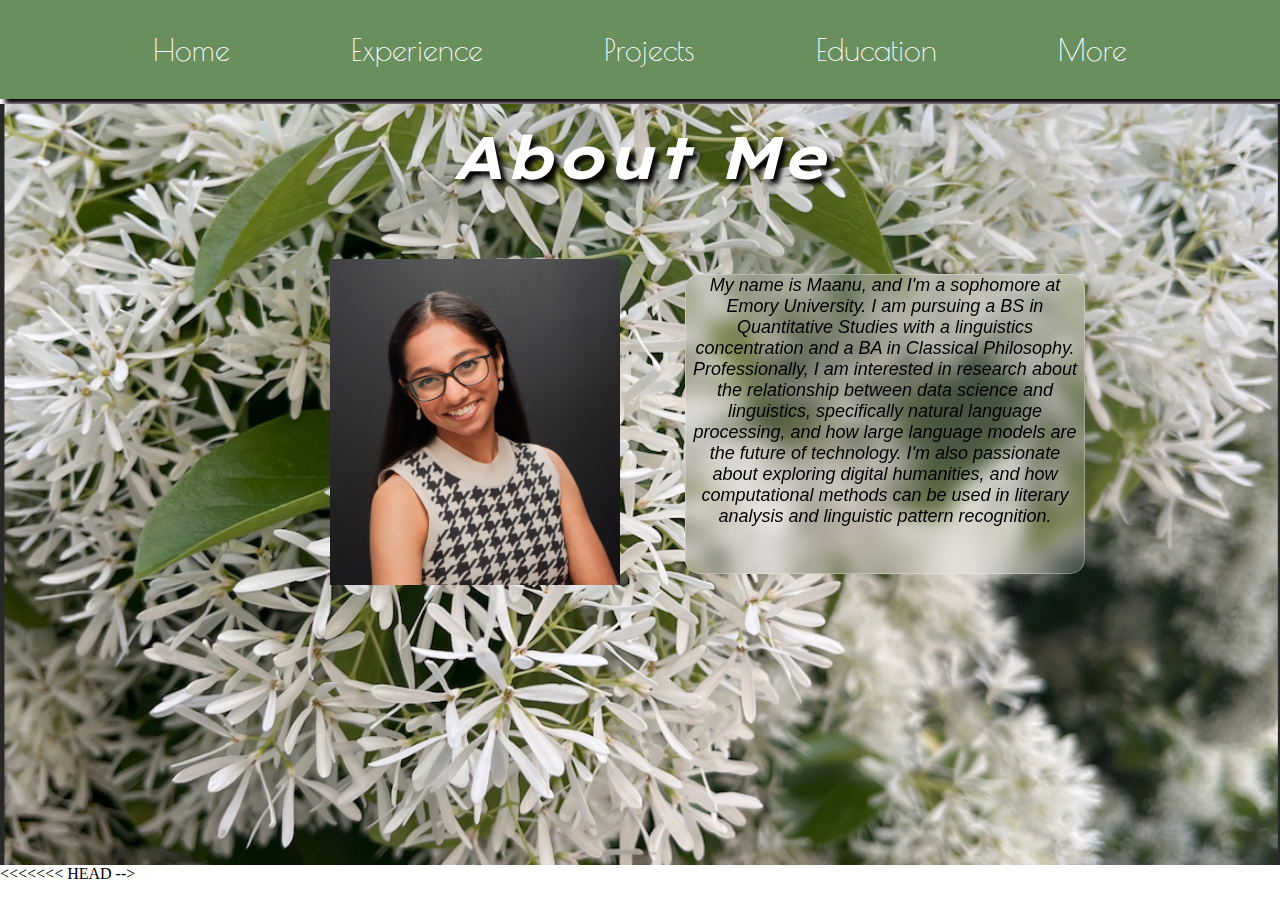
<file: docs/index.html>
<!DOCTYPE html>
<html lang="en">
<head>
  <meta charset="UTF-8">
  <meta name="viewport" content="width=, initial-scale=1.0">
  <title>Maanu Obalapuram</title>
  <link rel="stylesheet" href="portfolio.css">
  <link href="https://googlefonts.github.io/ebgaramond-specimen"/>
  <link rel="preconnect" href="https://fonts.googleapis.com">
  <link rel="preconnect" href="https://fonts.gstatic.com" crossorigin>
  <link href="https://fonts.googleapis.com/css2?family=Lexend+Giga:wght@100..900&family=Poiret+One&display=swap" rel="stylesheet">
  <link rel="preconnect" href="https://fonts.googleapis.com">
  <link href="https://fonts.googleapis.com/css2?family=Kavivanar&family=Lexend+Giga:wght@100..900&family=Poiret+One&display=swap" rel="stylesheet">
</head>
  <header class="header">
    <nav class="navbar">
      <a id="navbar" class="home" href="index.html">Home</a>
      <a id="navbar" class="exp" href="experience.html">Experience</a>
      <a id="navbar" class="projects" href="projects.html">Projects</a>
      <a id="navbar" class="edu" href="edu.html">Education</a>
      <a id="navbar" class="contactme" href="linkedin.html">More</a>
    </nav>
  </header>

<body>
  <div id="div" class="bodyodd" class="aboutmediv">
    <h2 class="title">About Me</h2>
    <p class="aboutme">My name is Maanu, and I'm a sophomore at Emory University. I am pursuing a BS in Quantitative Studies with a linguistics concentration and a BA in Classical Philosophy. Professionally, I am interested in research about the relationship between data science and linguistics, specifically natural language processing, and how large language models are the future of technology. I'm also passionate about exploring digital humanities, and how computational methods can be used in literary analysis and linguistic pattern recognition.</p>
    <img src="me.jpg" id="mypic" width="300" height="300">
  </div> 

<<<<<<< HEAD
  <!-- <div id="div" class="bodyeven">
=======
<!--   <div id="div" class="bodyeven">
>>>>>>> 7d9ea6ba5712e9a52cbf3e24d628acf9227adb49
    <h2 class="title">My Interests</h2>
    <div class="dropdown">
      <h3 class="interestname">Linguistics</h3>
      <p class="interestbio">
        I began studying linguistics when I was fifteen years old, having many modern and ancient languages under my belt. Throughout my time studying the science behind language, I gravitated toward ancient languages and what comparisons between them may signify. However, over the course of my journey, I have studied over ten languages across multiple language families and time periods, from modern Chilean Spanish to archaic Latin slang. I have published a book on the best methods for learning language, and given many talks surrounding a general theme about the importance of linguistics in academic environments. Currently, I am a classically trained linguist in Sanskrit, Latin, Greek, and Classical Telugu, and I’m interested in their similarities and differences with both each other and also their modern counterparts. 
      </p>
    </div>

    <div class="dropdown">
      <h3 class="interestname">Classics</h3>
      <p class="interestbio">
        At the age of ten, through my community, I began studying the ancient Indian language Sanskrit, and five years later, I took my first class in Latin. My love of classics sprouted from my early introduction to the ancient world. I saw many similarities between the culture of the Romans and my ancestors—the ancient Indians. As I started reading Latin literature, I immersed in not only the beauty of the language, but also the whole picture of the people reflected In the writing. These were not just stories; they were the thoughts, ideas, innovations of a person who once existed. With this perspective, I observed my own cultural stories differently, and started translating Sanskrit literature. When I came to college, I utilized my current skills in modern Telugu and Sanskrit to translate Classical Telugu. In addition, I used my own translations of Ovid’s Metamorphoses to create an original poetry collection about the mythological stories presented in the piece. Now, I am determined to add another notch to my belt as a classist: Ancient Greek. Within the classics, my passion lies in comparative literature; I’m interested in understanding the cultural differences reflected in the literature of these various societies.
      </p>
    </div>

    <div class="dropdown">
      <h3 class="interestname">AI and AI Law</h3>
      <p class="interestbio">
        With my extensive study of linguistics and the introduction of ChatGPT, I developed a curiosity to understand the inner workings of natural language processing. Having studied computational linguistics through other research projects, I had a good handle on the subject, but the application of these very conceptual ideas into something as concrete as a large language model (LLM) opened my eyes to the vast field of AI. As I studied the various deeper elements of what constituted an LLM, I found interest in the legal side of these matters, and how this was a very innovative and adaptive niche in law. From AI-generated art to training data, there are many unanswered questions about these new innovations—and I hope to be involved in finding the answers, both on the legal and technical sides.
      </p>
    </div> -->

    <script>
      document.querySelectorAll('.interestname').forEach(title => {
        title.addEventListener('click', () => {
          const dropdown = title.parentElement;
          dropdown.classList.toggle('open');
        });
      });
    </script>
  </div>  -->
</body>
</html>
</file>
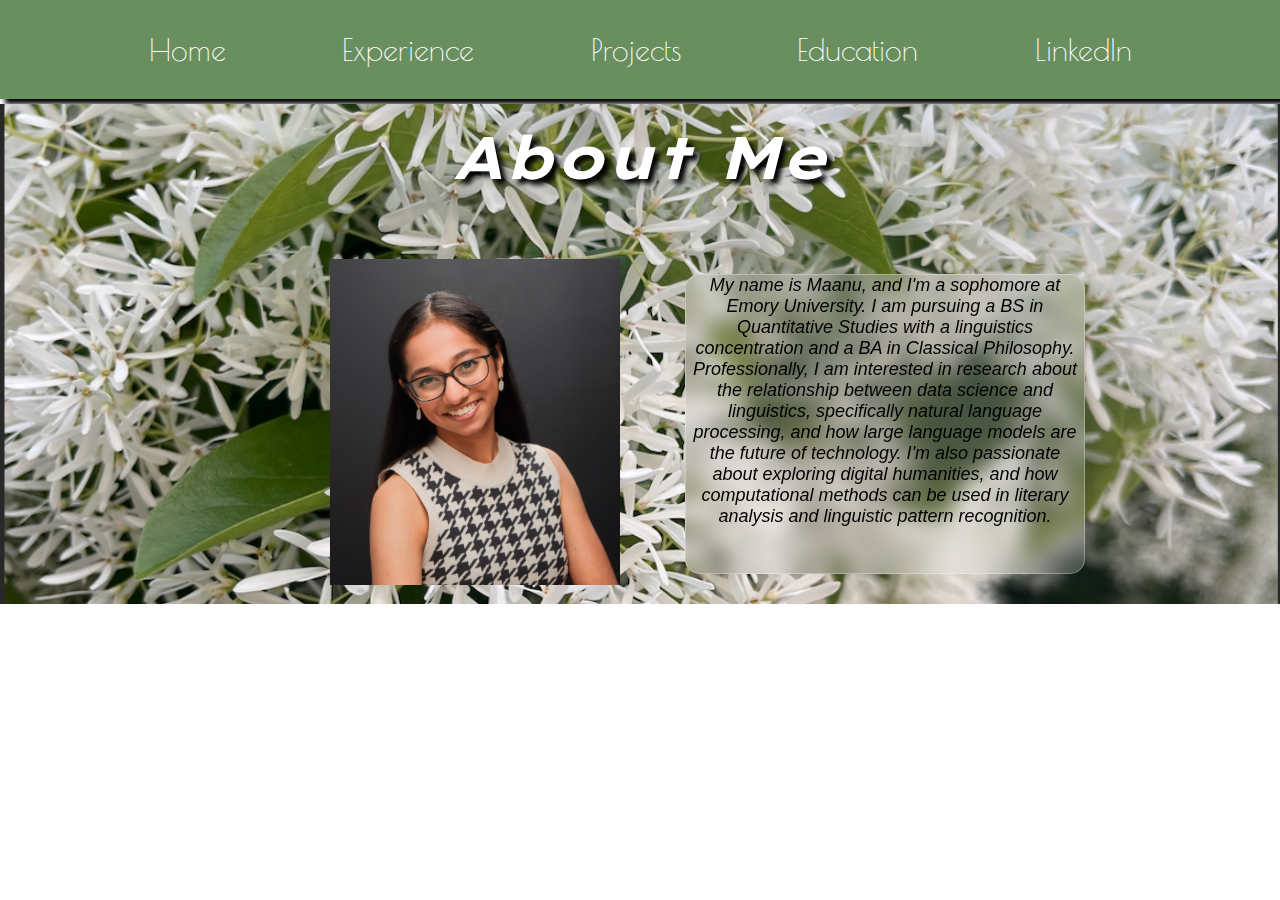
<file: portfolio/index.html>
<!DOCTYPE html>
<html lang="en">
<head>
  <meta charset="UTF-8">
  <meta name="viewport" content="width=, initial-scale=1.0">
  <title>Maanu Obalapuram</title>
  <link rel="stylesheet" href="portfolio.css">
  <link href="https://googlefonts.github.io/ebgaramond-specimen"/>
  <link rel="preconnect" href="https://fonts.googleapis.com">
  <link rel="preconnect" href="https://fonts.gstatic.com" crossorigin>
  <link href="https://fonts.googleapis.com/css2?family=Lexend+Giga:wght@100..900&family=Poiret+One&display=swap" rel="stylesheet">
  <link rel="preconnect" href="https://fonts.googleapis.com">
  <link href="https://fonts.googleapis.com/css2?family=Kavivanar&family=Lexend+Giga:wght@100..900&family=Poiret+One&display=swap" rel="stylesheet">
</head>
  <header class="header">
    <nav class="navbar">
      <a id="navbar" class="home" href="home.html">Home</a>
      <a id="navbar" class="exp" href="experience.html">Experience</a>
      <a id="navbar" class="projects" href="projects.html">Projects</a>
      <a id="navbar" class="edu" href="edu.html">Education</a>
      <a id="navbar" class="contactme" href="linkedin.html">LinkedIn</a>
    </nav>
  </header>

<body>
  <div id="div" class="bodyodd" class="aboutmediv">
    <h2 class="title">About Me</h2>
    <p class="aboutme">My name is Maanu, and I'm a sophomore at Emory University. I am pursuing a BS in Quantitative Studies with a linguistics concentration and a BA in Classical Philosophy. Professionally, I am interested in research about the relationship between data science and linguistics, specifically natural language processing, and how large language models are the future of technology. I'm also passionate about exploring digital humanities, and how computational methods can be used in literary analysis and linguistic pattern recognition.</p>
    <img src="me.jpg" id="mypic" width="300" height="300">
  </div> 

  <!-- <div id="div" class="bodyeven">
    <h2 class="title">My Interests</h2>
    <div class="dropdown">
      <h3 class="interestname">Linguistics</h3>
      <p class="interestbio">
        I began studying linguistics when I was fifteen years old, having many modern and ancient languages under my belt. Throughout my time studying the science behind language, I gravitated toward ancient languages and what comparisons between them may signify. However, over the course of my journey, I have studied over ten languages across multiple language families and time periods, from modern Chilean Spanish to archaic Latin slang. I have published a book on the best methods for learning language, and given many talks surrounding a general theme about the importance of linguistics in academic environments. Currently, I am a classically trained linguist in Sanskrit, Latin, Greek, and Classical Telugu, and I’m interested in their similarities and differences with both each other and also their modern counterparts. 
      </p>
    </div>

    <div class="dropdown">
      <h3 class="interestname">Classics</h3>
      <p class="interestbio">
        At the age of ten, through my community, I began studying the ancient Indian language Sanskrit, and five years later, I took my first class in Latin. My love of classics sprouted from my early introduction to the ancient world. I saw many similarities between the culture of the Romans and my ancestors—the ancient Indians. As I started reading Latin literature, I immersed in not only the beauty of the language, but also the whole picture of the people reflected In the writing. These were not just stories; they were the thoughts, ideas, innovations of a person who once existed. With this perspective, I observed my own cultural stories differently, and started translating Sanskrit literature. When I came to college, I utilized my current skills in modern Telugu and Sanskrit to translate Classical Telugu. In addition, I used my own translations of Ovid’s Metamorphoses to create an original poetry collection about the mythological stories presented in the piece. Now, I am determined to add another notch to my belt as a classist: Ancient Greek. Within the classics, my passion lies in comparative literature; I’m interested in understanding the cultural differences reflected in the literature of these various societies.
      </p>
    </div>

    <div class="dropdown">
      <h3 class="interestname">AI and AI Law</h3>
      <p class="interestbio">
        With my extensive study of linguistics and the introduction of ChatGPT, I developed a curiosity to understand the inner workings of natural language processing. Having studied computational linguistics through other research projects, I had a good handle on the subject, but the application of these very conceptual ideas into something as concrete as a large language model (LLM) opened my eyes to the vast field of AI. As I studied the various deeper elements of what constituted an LLM, I found interest in the legal side of these matters, and how this was a very innovative and adaptive niche in law. From AI-generated art to training data, there are many unanswered questions about these new innovations—and I hope to be involved in finding the answers, both on the legal and technical sides.
      </p>
    </div>

    <script>
      document.querySelectorAll('.interestname').forEach(title => {
        title.addEventListener('click', () => {
          const dropdown = title.parentElement;
          dropdown.classList.toggle('open');
        });
      });
    </script>
  </div>  -->
</body>
</html>
</file>
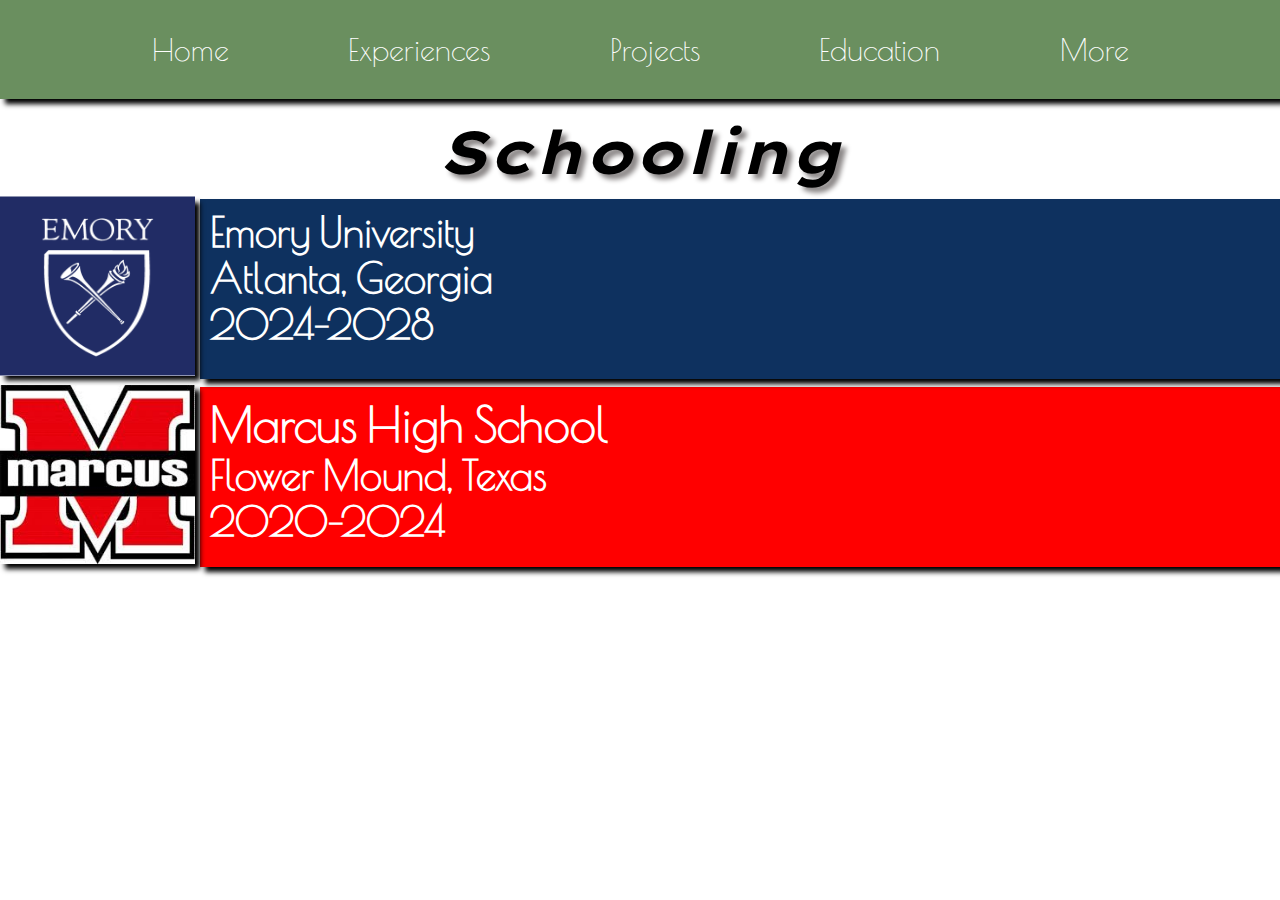
<file: docs/edu.html>
<!DOCTYPE html>
<html lang="en">
<head>
    <meta charset="UTF-8">
    <meta name="viewport" content="width=device-width, initial-scale=1.0">
    <link rel="stylesheet" href="portfolio.css">
    <link rel="stylesheet" href="edu.css">
    <link href="https://googlefonts.github.io/ebgaramond-specimen"/>
    <link rel="preconnect" href="https://fonts.googleapis.com">
    <link rel="preconnect" href="https://fonts.gstatic.com" crossorigin>
    <link href="https://fonts.googleapis.com/css2?family=Lexend+Giga:wght@100..900&family=Poiret+One&display=swap" rel="stylesheet">
    <title>Education</title>
</head>
<body>
    <header class="header">
        <nav class="navbar">
          <a class="home" href="index.html">Home</a>
          <a class="exp" href="experience.html">Experiences</a>
          <a class="projects" href="projects.html">Projects</a>
          <a class="edu" href="edu.html">Education</a>
          <a class="contactme" href="linkedin.html">More</a>
        </nav>
    </header>
    
    <h2 class="schooling">Schooling</h2>
    <div class="emorybg">
        <h3 class="emorytext">Emory University</h3>
        <h4 class="emorytext">Atlanta, Georgia</h4>
        <h4 class="emorytext">2024-2028</h4>
        <img src="emorylogo.jpg" class="emorylogo">
    </div>

    <div class="marcus">
       <h3>Marcus High School</h3>
       <h4>Flower Mound, Texas</h4>
       <h4>2020-2024</h4>
       <img src="marcuslogo.jpg" class="marcuslogo">
    </div>
</body>
</file>
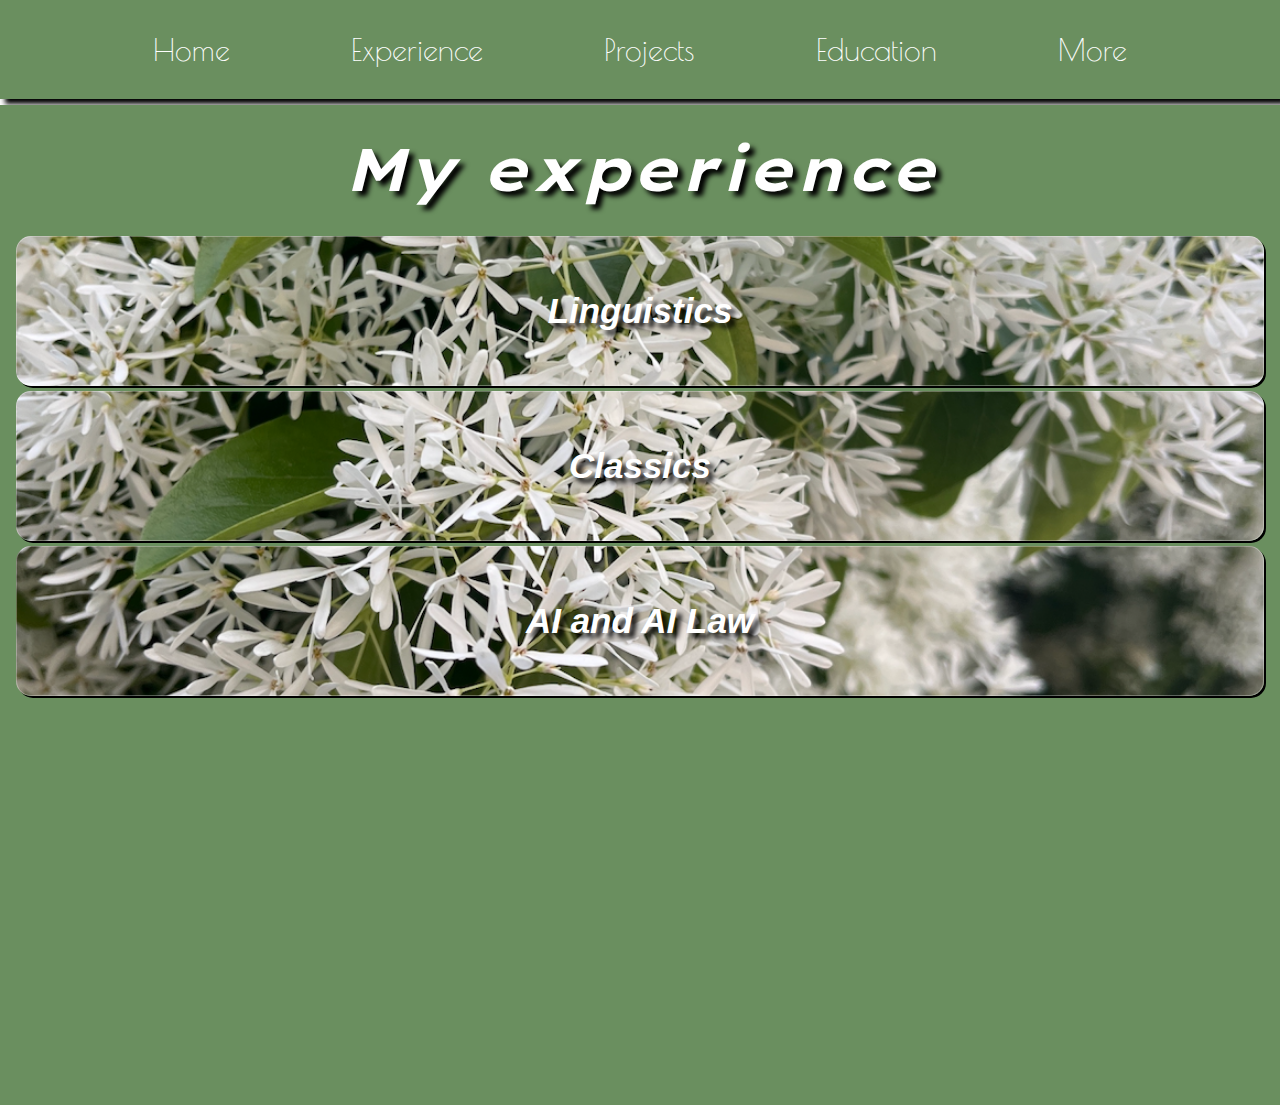
<file: docs/experience.html>
<!DOCTYPE html>
<html lang="en">
<head>
    <meta charset="UTF-8">
    <meta name="viewport" content="width=device-width, initial-scale=1.0">
    <link rel="stylesheet" href="portfolio.css">
    <link rel="stylesheet" href="exp.css">
    <link href="https://googlefonts.github.io/ebgaramond-specimen"/>
    <link rel="preconnect" href="https://fonts.googleapis.com">
    <link rel="preconnect" href="https://fonts.gstatic.com" crossorigin>
    <link href="https://fonts.googleapis.com/css2?family=Lexend+Giga:wght@100..900&family=Poiret+One&display=swap" rel="stylesheet">
    <title>Experience</title>
</head>
<body>
    <header class="header">
        <nav class="navbar">
          <a class="home" href="index.html">Home</a>
          <a class="exp" href="experience.html">Experience</a>
          <a class="projects" href="projects.html">Projects</a>
          <a class="edu" href="edu.html">Education</a>
          <a class="contactme" href="linkedin.html">More</a>
        </nav>
      </header>
    <div class="bodyeven">
        <h2 class="title">My experience</h2>

      <div class="dropdown">
        <h3 class="interestname">Linguistics</h3>
        <p class="interestbio">
          I began studying linguistics when I was fifteen years old, having many modern and ancient languages under my belt. Throughout my time studying the science behind language, I gravitated toward ancient languages and what comparisons between them may signify. However, over the course of my journey, I have studied over ten languages across multiple language families and time periods, from modern Chilean Spanish to archaic Latin slang. I have published a book on the best methods for learning language, and given many talks surrounding a general theme about the importance of linguistics in academic environments. Currently, I am a classically trained linguist in Sanskrit, Latin, Greek, and Classical Telugu, and I’m interested in their similarities and differences with both each other and also their modern counterparts. 
        </p>
      </div>
  
      <div class="dropdown">
        <h3 class="interestname">Classics</h3>
        <p class="interestbio">
          At the age of ten, through my community, I began studying the ancient Indian language Sanskrit, and five years later, I took my first class in Latin. My love of classics sprouted from my early introduction to the ancient world. I saw many similarities between the culture of the Romans and my ancestors—the ancient Indians. As I started reading Latin literature, I immersed in not only the beauty of the language, but also the whole picture of the people reflected In the writing. These were not just stories; they were the thoughts, ideas, innovations of a person who once existed. With this perspective, I observed my own cultural stories differently, and started translating Sanskrit literature. When I came to college, I utilized my current skills in modern Telugu and Sanskrit to translate Classical Telugu. In addition, I used my own translations of Ovid’s Metamorphoses to create an original poetry collection about the mythological stories presented in the piece. Now, I am determined to add another notch to my belt as a classist: Ancient Greek. Within the classics, my passion lies in comparative literature; I’m interested in understanding the cultural differences reflected in the literature of these various societies.
        </p>
      </div>
  
      <div class="dropdown">
        <h3 class="interestname">AI and AI Law</h3>
        <p class="interestbio">
          With my extensive study of linguistics and the introduction of ChatGPT, I developed a curiosity to understand the inner workings of natural language processing. Having studied computational linguistics through other research projects, I had a good handle on the subject, but the application of these very conceptual ideas into something as concrete as a large language model (LLM) opened my eyes to the vast field of AI. As I studied the various deeper elements of what constituted an LLM, I found interest in the legal side of these matters, and how this was a very innovative and adaptive niche in law. From AI-generated art to training data, there are many unanswered questions about these new innovations—and I hope to be involved in finding the answers, both on the legal and technical sides.
        </p>
      </div>
      
      <script>
        document.querySelectorAll('.interestname').forEach(title => {
          title.addEventListener('click', () => {
            const dropdown = title.parentElement;
            dropdown.classList.toggle('open');
          });
        });
      </script>
    </div>
</body>
</file>
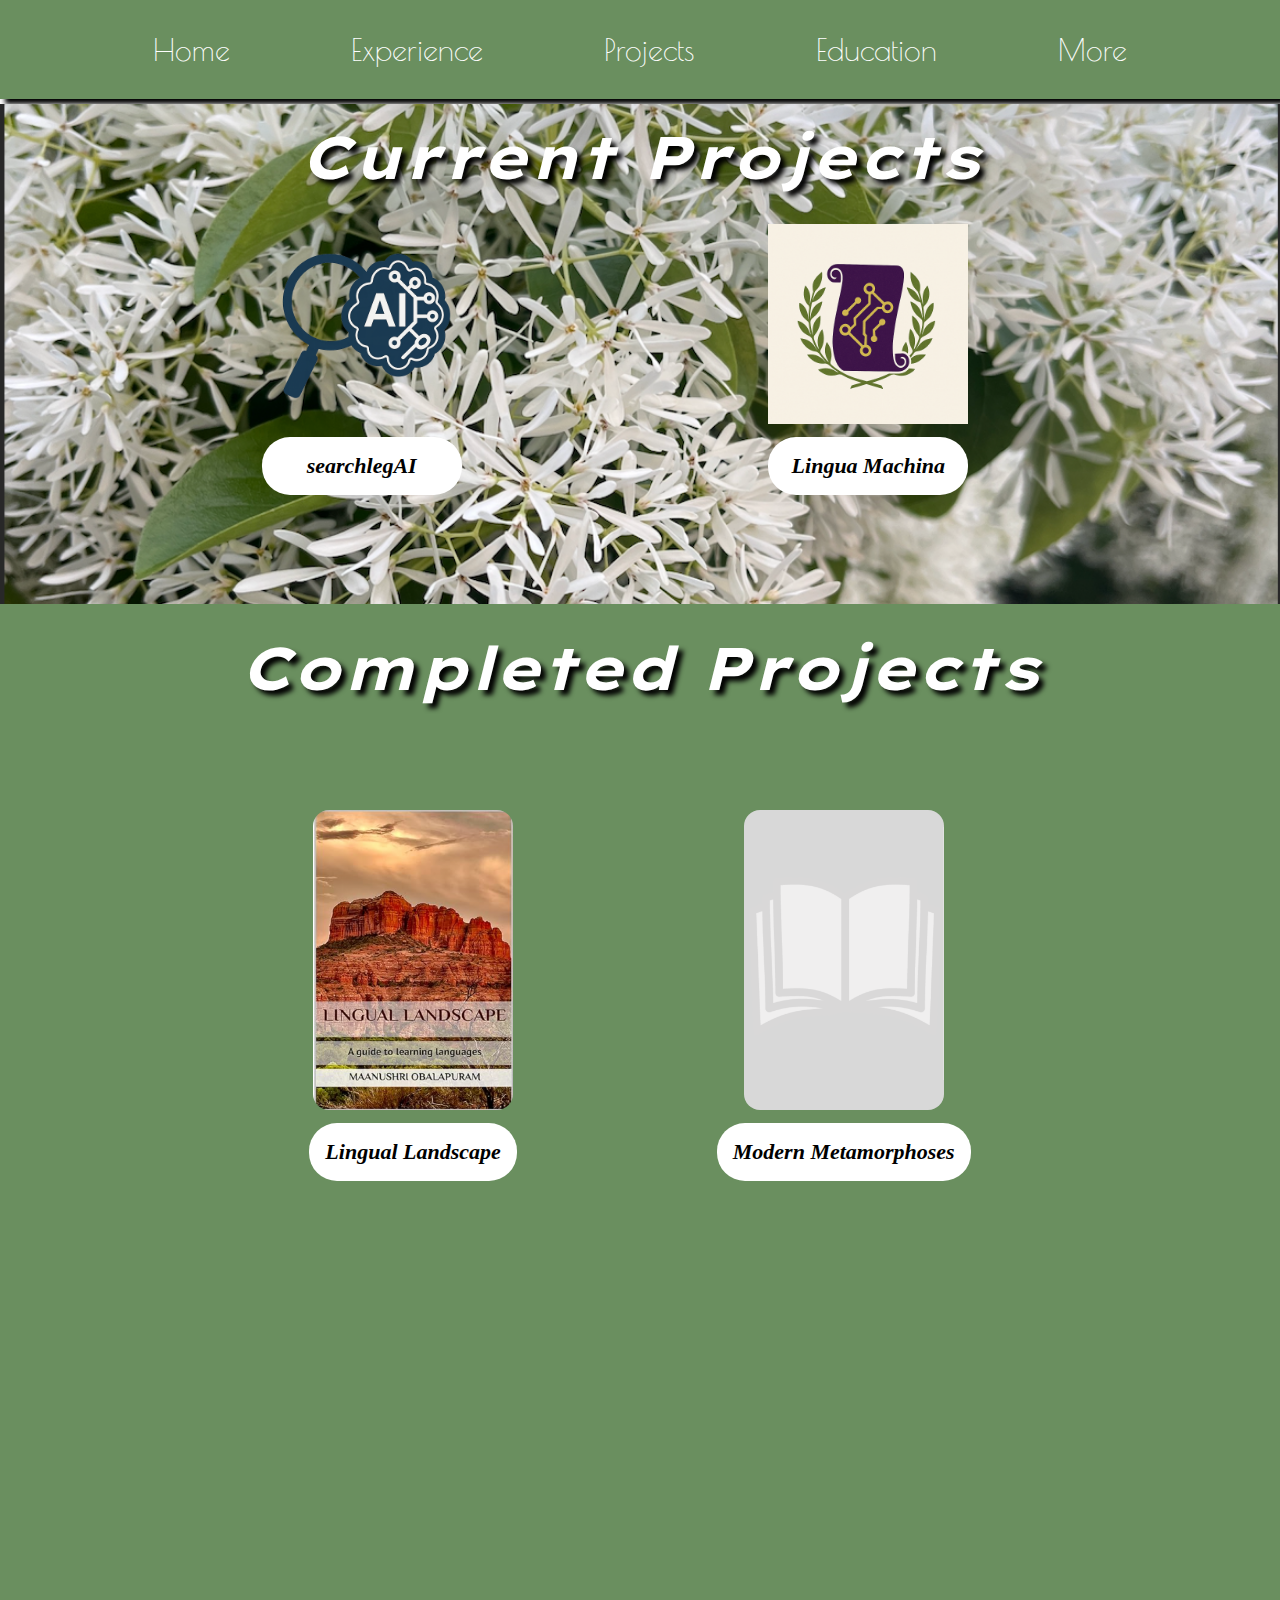
<file: docs/projects.html>
<!DOCTYPE html>
<html lang="en">
<head>
    <meta charset="UTF-8">
    <meta name="viewport" content="width=device-width, initial-scale=1.0">
    <link rel="stylesheet" href="projects.css">
    <link rel="stylesheet" href="portfolio.css">
    <link href="https://googlefonts.github.io/ebgaramond-specimen"/>
    <link rel="preconnect" href="https://fonts.googleapis.com">
    <link rel="preconnect" href="https://fonts.gstatic.com" crossorigin>
    <link href="https://fonts.googleapis.com/css2?family=Lexend+Giga:wght@100..900&family=Poiret+One&display=swap" rel="stylesheet">
    <title>Projects</title>
</head>
<body>
    <header class="header">
        <nav class="navbar">
          <a class="home" href="index.html">Home</a>
          <a class="exp" href="experience.html">Experience</a>
          <a class="projects" href="projects.html">Projects</a>
          <a class="edu" href="edu.html">Education</a>
          <a class="contactme" href="linkedin.html">More</a>
        </nav>
    </header>
    <div class="bodyodd">
        <h1 class="title">Current Projects</h1>
        <div class="currentproj">
            <div class="searchlegAI">
                <button class="icon-button" onclick="toggleDropdown('desc3')">
                    <img class="legAIlogo" src="searchlegAIblue.png" width="400" height="200">
                    <h2 class="projtitle">searchlegAI</h2>
                </button>
                <div id="desc3" class="dropdown">
                    <p class="descrip">searchlegAI is a search engine which provides basic information about modern AI legal issues. The target audience for this site is all; while beginners can learn about interesting cases and their precedents, experts can brush up or get a quick summary about relevant cases. Taking inspiration from Wiktionary and popular search engines such as Google, the user interface is intended to be accessible to all, hoping to spread awareness about and encourage interest in the legal side of technology. Click <a class="anchor" href="https://github.com/mobalapuram/searchlegAI">here</a> to explore!</p>
                </div>
            </div>

            <div class="lingmach">
                <button class="icon-button" onclick="toggleDropdown('desc4')">
                    <img class="lingmachlogo" src="lingmachlogo.png" width="400" height="200">
                    <h2 class="projtitle">Lingua Machina</h2>
                </button>
                <div id="desc4" class="dropdown">
                    <p class="descrip">Lingua Machina is an interactive text viewer for classical literature. It includes interesting features such as literary analysis through technology and even a generator which provides text in the style of the classics. The purpose of the site is to encourage viewers to explore the classics and recognize this field's importance in modern times. Click <a class="anchor" href="//github.com/mobalapuram/Classics.learn">here</a> to learn more!</p>
                </div>
            </div>
        </div>
    </div>

    <div class="bodyeven">
        <h1 class="title">Completed Projects</h1>
        <div class="completedproj">
            <div class="iconlingland">
                <button class="icon-button" onclick="toggleDropdown('desc1')">
                    <img class="icon-buttonimg" src="lingland.jpg" id="coverpic" height="800" width="600">
                    <h2 class="projtitle">Lingual Landscape</h2>
                </button>
                <div id="desc1" class="dropdown">
                    <p class="descrip">The main objective of this book is to investigate patterns between language, culture and community. Here, I research how language is learned organically, locally within a home or a community from different experiences of local residents and how it differs from a structured method of learning language. Click <a class="anchor" href="https://www.amazon.com/Lingual-Landscape-guide-learning-languages-ebook/dp/B0CMWK1NJS/ref=sr_1_1?crid=3C28Q2JWM46PC&dib=eyJ2IjoiMSJ9.[base64].1D-t4PIgJ3WQYa_7szBqPlnddM_abcaE16AayRgqPhY&dib_tag=se&keywords=lingual+landscape&qid=1750451763&sprefix=lingual+landscape%2Caps%2C122&sr=8-1">here</a> to learn more!</p>
                </div>
            </div>

            <div class="modmet">
                <button class="icon-button" onclick="toggleDropdown('desc2')">
                    <img class="icon-buttonimg" src="modernmetcover.png" height="800" width="600">
                    <h2 class="projtitle">Modern Metamorphoses</h2>
                </button>
                <div id="desc2" class="dropdown">
                    <p class="descrip">Modern Metamorphoses is split into eight different sections. Each section provides an unadulterated view into the minds of our most cherished characters in famous Greek mythology. Based on the author’s original translations of Ovid’s Metamorphoses, Obalapuram takes you through different perspectives of well-known tales and allows you to imagine yourself not as the reader, but as another character. Modern Metamorphoses is a journey into the deepest, most personal versions of classic mythological figures--and a revival of the ancient stories that constitute the foundation of our literature today. ***Likely to be published in late summer of 2025.</p>
                </div>
            </div>
        </div>

            <script>
                function toggleDropdown(id) {
                    const dropdown = document.getElementById(id);
                    dropdown.classList.toggle('show');
                }
            </script>
    </div>
</file>
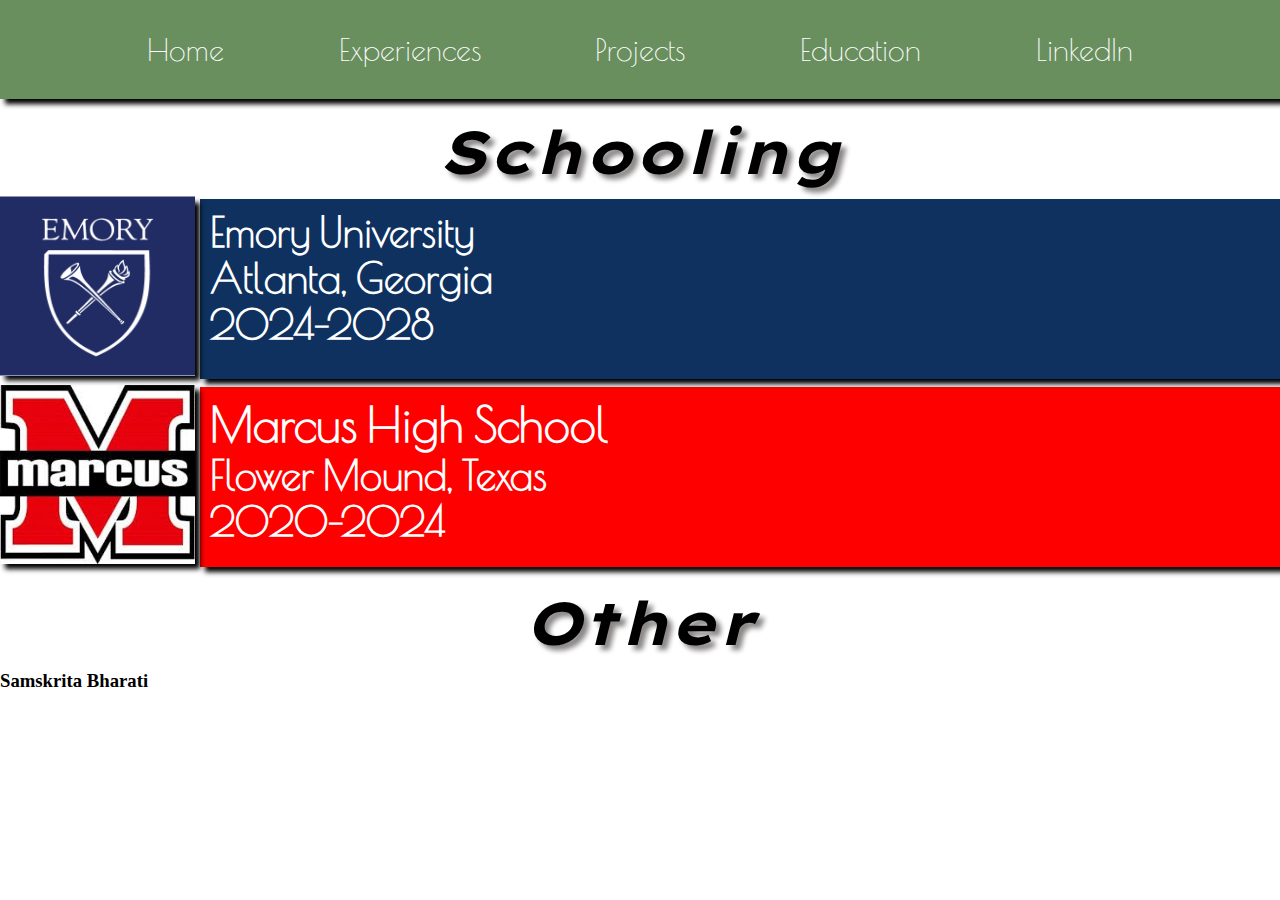
<file: portfolio/edu.html>
<!DOCTYPE html>
<html lang="en">
<head>
    <meta charset="UTF-8">
    <meta name="viewport" content="width=device-width, initial-scale=1.0">
    <link rel="stylesheet" href="portfolio.css">
    <link rel="stylesheet" href="edu.css">
    <link href="https://googlefonts.github.io/ebgaramond-specimen"/>
    <link rel="preconnect" href="https://fonts.googleapis.com">
    <link rel="preconnect" href="https://fonts.gstatic.com" crossorigin>
    <link href="https://fonts.googleapis.com/css2?family=Lexend+Giga:wght@100..900&family=Poiret+One&display=swap" rel="stylesheet">
    <title>Education</title>
</head>
<body>
    <header class="header">
        <nav class="navbar">
          <a class="home" href="index.html">Home</a>
          <a class="exp" href="experience.html">Experiences</a>
          <a class="projects" href="projects.html">Projects</a>
          <a class="edu" href="edu.html">Education</a>
          <a class="contactme" href="linkedin.html">LinkedIn</a>
        </nav>
    </header>
    
    <h2 class="schooling">Schooling</h2>
    <div class="emorybg">
        <h3 class="emorytext">Emory University</h3>
        <h4 class="emorytext">Atlanta, Georgia</h4>
        <h4 class="emorytext">2024-2028</h4>
        <img src="emorylogo.jpg" class="emorylogo">
    </div>

    <div class="marcus">
       <h3>Marcus High School</h3>
       <h4>Flower Mound, Texas</h4>
       <h4>2020-2024</h4>
       <img src="marcuslogo.jpg" class="marcuslogo">
    </div>

    <h2 class="schooling">Other</h2>
    <div>
        <h3>Samskrita Bharati</h3>
    </div>
</file>
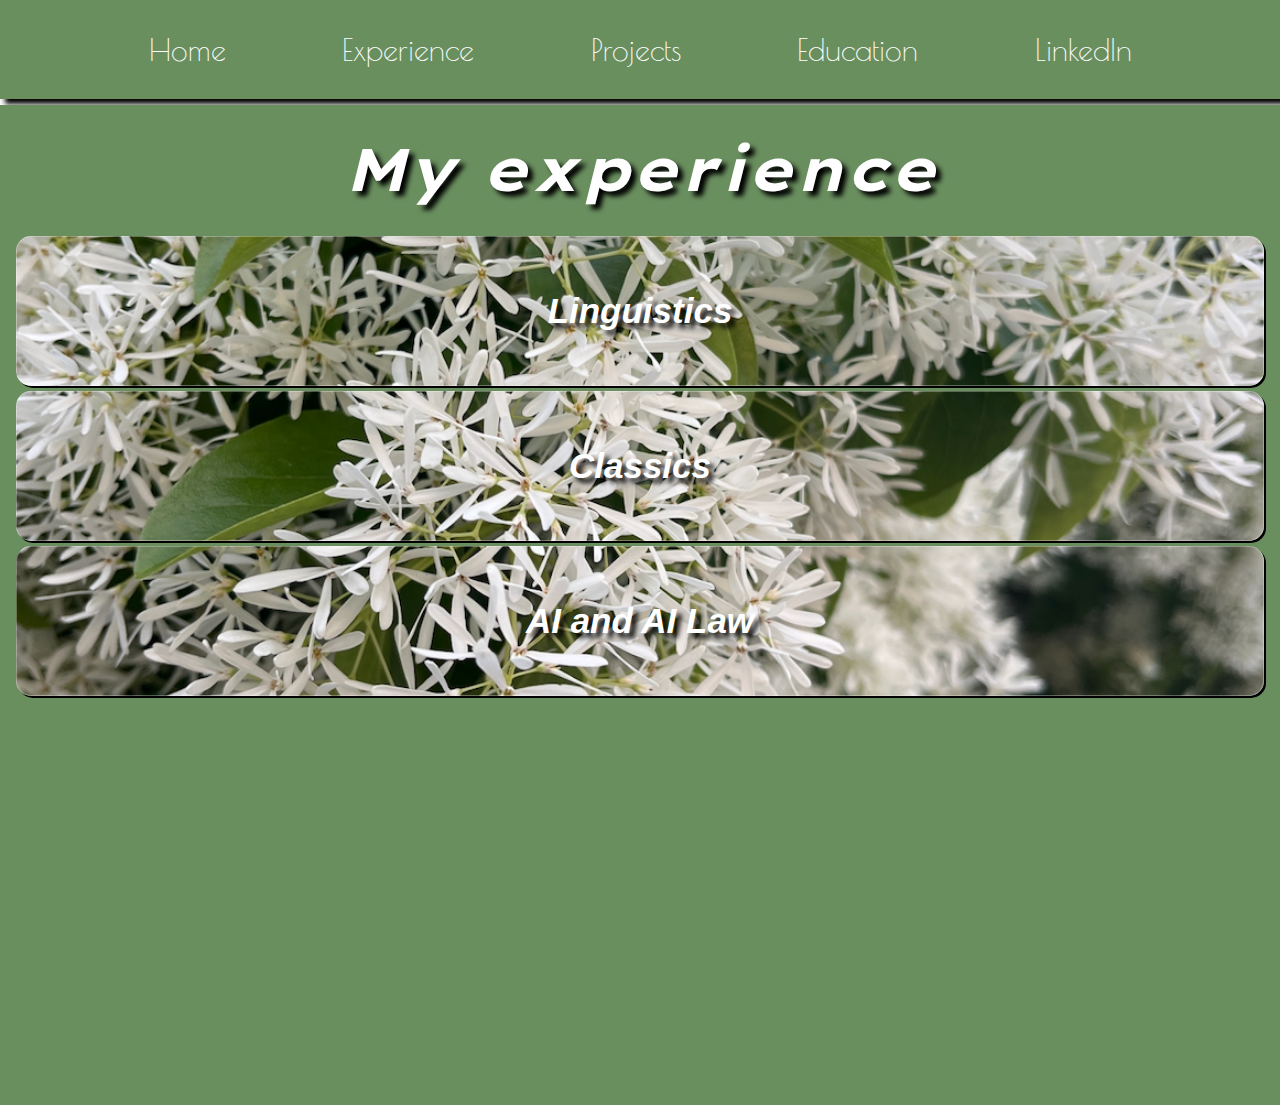
<file: portfolio/experience.html>
<!DOCTYPE html>
<html lang="en">
<head>
    <meta charset="UTF-8">
    <meta name="viewport" content="width=device-width, initial-scale=1.0">
    <link rel="stylesheet" href="portfolio.css">
    <link rel="stylesheet" href="exp.css">
    <link href="https://googlefonts.github.io/ebgaramond-specimen"/>
    <link rel="preconnect" href="https://fonts.googleapis.com">
    <link rel="preconnect" href="https://fonts.gstatic.com" crossorigin>
    <link href="https://fonts.googleapis.com/css2?family=Lexend+Giga:wght@100..900&family=Poiret+One&display=swap" rel="stylesheet">
    <title>Experience</title>
</head>
<body>
    <header class="header">
        <nav class="navbar">
          <a class="home" href="index.html">Home</a>
          <a class="exp" href="experience.html">Experience</a>
          <a class="projects" href="projects.html">Projects</a>
          <a class="edu" href="edu.html">Education</a>
          <a class="contactme" href="linkedin.html">LinkedIn</a>
        </nav>
      </header>
    <div class="bodyeven">
        <h2 class="title">My experience</h2>

      <div class="dropdown">
        <h3 class="interestname">Linguistics</h3>
        <p class="interestbio">
          I began studying linguistics when I was fifteen years old, having many modern and ancient languages under my belt. Throughout my time studying the science behind language, I gravitated toward ancient languages and what comparisons between them may signify. However, over the course of my journey, I have studied over ten languages across multiple language families and time periods, from modern Chilean Spanish to archaic Latin slang. I have published a book on the best methods for learning language, and given many talks surrounding a general theme about the importance of linguistics in academic environments. Currently, I am a classically trained linguist in Sanskrit, Latin, Greek, and Classical Telugu, and I’m interested in their similarities and differences with both each other and also their modern counterparts. 
        </p>
      </div>
  
      <div class="dropdown">
        <h3 class="interestname">Classics</h3>
        <p class="interestbio">
          At the age of ten, through my community, I began studying the ancient Indian language Sanskrit, and five years later, I took my first class in Latin. My love of classics sprouted from my early introduction to the ancient world. I saw many similarities between the culture of the Romans and my ancestors—the ancient Indians. As I started reading Latin literature, I immersed in not only the beauty of the language, but also the whole picture of the people reflected In the writing. These were not just stories; they were the thoughts, ideas, innovations of a person who once existed. With this perspective, I observed my own cultural stories differently, and started translating Sanskrit literature. When I came to college, I utilized my current skills in modern Telugu and Sanskrit to translate Classical Telugu. In addition, I used my own translations of Ovid’s Metamorphoses to create an original poetry collection about the mythological stories presented in the piece. Now, I am determined to add another notch to my belt as a classist: Ancient Greek. Within the classics, my passion lies in comparative literature; I’m interested in understanding the cultural differences reflected in the literature of these various societies.
        </p>
      </div>
  
      <div class="dropdown">
        <h3 class="interestname">AI and AI Law</h3>
        <p class="interestbio">
          With my extensive study of linguistics and the introduction of ChatGPT, I developed a curiosity to understand the inner workings of natural language processing. Having studied computational linguistics through other research projects, I had a good handle on the subject, but the application of these very conceptual ideas into something as concrete as a large language model (LLM) opened my eyes to the vast field of AI. As I studied the various deeper elements of what constituted an LLM, I found interest in the legal side of these matters, and how this was a very innovative and adaptive niche in law. From AI-generated art to training data, there are many unanswered questions about these new innovations—and I hope to be involved in finding the answers, both on the legal and technical sides.
        </p>
      </div>
      
      <script>
        document.querySelectorAll('.interestname').forEach(title => {
          title.addEventListener('click', () => {
            const dropdown = title.parentElement;
            dropdown.classList.toggle('open');
          });
        });
      </script>
    </div>
</body>
</file>
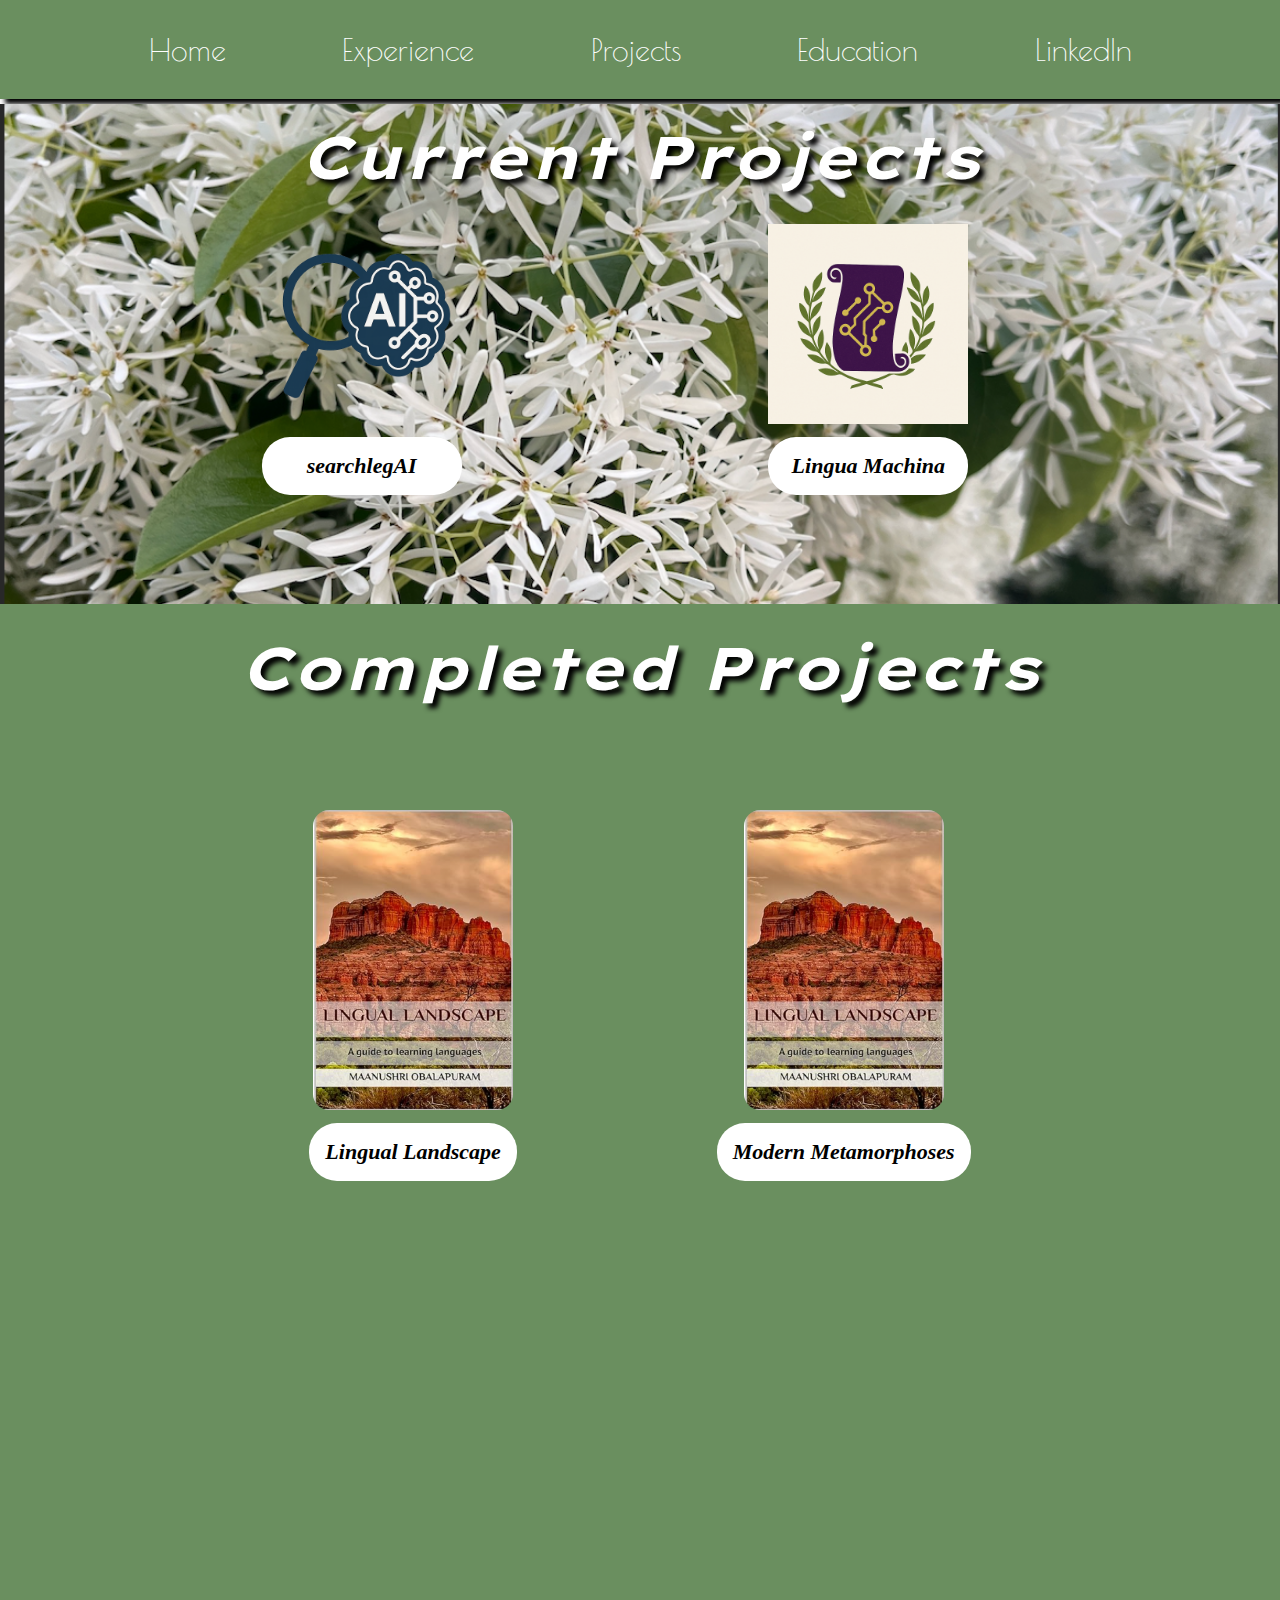
<file: portfolio/projects.html>
<!DOCTYPE html>
<html lang="en">
<head>
    <meta charset="UTF-8">
    <meta name="viewport" content="width=device-width, initial-scale=1.0">
    <link rel="stylesheet" href="projects.css">
    <link rel="stylesheet" href="portfolio.css">
    <link href="https://googlefonts.github.io/ebgaramond-specimen"/>
    <link rel="preconnect" href="https://fonts.googleapis.com">
    <link rel="preconnect" href="https://fonts.gstatic.com" crossorigin>
    <link href="https://fonts.googleapis.com/css2?family=Lexend+Giga:wght@100..900&family=Poiret+One&display=swap" rel="stylesheet">
    <title>Projects</title>
</head>
<body>
    <header class="header">
        <nav class="navbar">
          <a class="home" href="index.html">Home</a>
          <a class="exp" href="experience.html">Experience</a>
          <a class="projects" href="projects.html">Projects</a>
          <a class="edu" href="edu.html">Education</a>
          <a class="contactme" href="linkedin.html">LinkedIn</a>
        </nav>
    </header>
    <div class="bodyodd">
        <h1 class="title">Current Projects</h1>
        <div class="currentproj">
            <div class="searchlegAI">
                <button class="icon-button" onclick="toggleDropdown('desc3')">
                    <img class="legAIlogo" src="searchlegAIblue.png" width="400" height="200">
                    <h2 class="projtitle">searchlegAI</h2>
                </button>
                <div id="desc3" class="dropdown">
                    <p class="descrip">searchlegAI is a search engine which provides basic information about modern AI legal issues. The target audience for this site is all; while beginners can learn about interesting cases and their precedents, experts can brush up or get a quick summary about relevant cases. Taking inspiration from Wiktionary and popular search engines such as Google, the user interface is intended to be accessible to all, hoping to spread awareness about and encourage interest in the legal side of technology. Click here to explore!</p>
                </div>
            </div>

            <div class="lingmach">
                <button class="icon-button" onclick="toggleDropdown('desc4')">
                    <img class="lingmachlogo" src="lingmachlogo.png" width="400" height="200">
                    <h2 class="projtitle">Lingua Machina</h2>
                </button>
                <div id="desc4" class="dropdown">
                    <p class="descrip">Lingua Machina is an interactive text viewer for classical literature. It includes interesting features such as literary analysis through technology and even a generator which provides text in the style of the classics. The purpose of the site is to encourage viewers to explore the classics and recognize this field's importance in modern times. Click here to learn more!</p>
                </div>
            </div>
        </div>
    </div>

    <div class="bodyeven">
        <h1 class="title">Completed Projects</h1>
        <div class="completedproj">
            <div class="iconlingland">
                <button class="icon-button" onclick="toggleDropdown('desc1')">
                    <img class="icon-buttonimg" src="lingland.jpg" id="coverpic" height="800" width="600">
                    <h2 class="projtitle">Lingual Landscape</h2>
                </button>
                <div id="desc1" class="dropdown">
                    <p class="descrip">The main objective of this book is to investigate patterns between language, culture and community. Here, I research how language is learned organically, locally within a home or a community from different experiences of local residents and how it differs from a structured method of learning language. Click <a class="anchor" href="https://www.amazon.com/Lingual-Landscape-guide-learning-languages-ebook/dp/B0CMWK1NJS/ref=sr_1_1?crid=3C28Q2JWM46PC&dib=eyJ2IjoiMSJ9.[base64].1D-t4PIgJ3WQYa_7szBqPlnddM_abcaE16AayRgqPhY&dib_tag=se&keywords=lingual+landscape&qid=1750451763&sprefix=lingual+landscape%2Caps%2C122&sr=8-1">here</a> to learn more!</p>
                </div>
            </div>

            <div class="modmet">
                <button class="icon-button" onclick="toggleDropdown('desc2')">
                    <img class="icon-buttonimg" src="lingland.jpg" height="800" width="600">
                    <h2 class="projtitle">Modern Metamorphoses</h2>
                </button>
                <div id="desc2" class="dropdown">
                    <p class="descrip">Modern Metamorphoses is split into eight different sections. Each section provides an unadulterated view into the minds of our most cherished characters in famous Greek mythology. Based on the author’s original translations of Ovid’s Metamorphoses, Obalapuram takes through different perspectives on well-known tales and allows you to imagine yourself as another character–not as a reader. Modern Metamorphoses is a journey into the psyches of classic mythological figures--and a revival of the ancient stories that form our literature today. ***Likely to be published in late summer of 2025.</p>
                </div>
            </div>
        </div>

            <script>
                function toggleDropdown(id) {
                    const dropdown = document.getElementById(id);
                    dropdown.classList.toggle('show');
                }
            </script>
    </div>
</file>
<file: docs/portfolio.css>
* {
    margin: 0;
    padding: 0;
    box-sizing: border-box;
  }

.bodyodd{
    background-image: url("plants.jpg");
    background-size: cover;
    background-position: center;
    background-repeat: no-repeat;
    background-attachment: fixed;
    z-index: 1;
    position: relative;
    display: block;
    margin: 0;
    padding: 5px;
    box-sizing: border-box;
    width: 100%;
    max-width: 100%;
}

.aboutmediv {
    height: 1vh;
}

.bodyeven{
    background-color: #6a8f5f;
    background-repeat: no-repeat;
    background-attachment: fixed;
    margin: 20;
    padding: 1rem;
    box-sizing: border-box;
    width: 100%;
    height: 1000px;
}

.title{
    font-family: "Lexend Giga", sans-serif;
    font-style: oblique;
    text-align: center;
    font-size: 60px;
    padding: 10px;
    margin-bottom: 20px;
    color: white;
    text-shadow: 5px 5px 5px black;
}

.aboutme{
    box-sizing: border-box;
    font-family: 'Lucida Sans', 'Lucida Sans Regular', 'Lucida Grande', 'Lucida Sans Unicode', Geneva, Verdana, sans-serif;
    font-style: italic;
    background: rgba(255, 255, 255, 0.2);
    backdrop-filter: blur(10px);
    padding: 20px;
    border-radius: 15px;
    color: black;
    border: 1px solid rgba(255, 255, 255, 0.3);
    transform: translate(680px, 50px);
    font-size: 18px;
    margin: 0;
    padding: 0px;
    height: 300px;
    width: 400px;
    max-width: 100%;
    text-align: center;
}

.header{
    background-color: #6a8f5f;
    box-shadow: 5px 5px 5px black;
    margin-bottom: 5px;
}

a{
    color: white;
    text-decoration: none; 
}

.navbar{
    font-family: "Poiret One";
    font-style: bold;
    text-align: center;
    font-size: 30px;
    box-sizing: border-box;

    display: flex;
    justify-content: space-between;
    justify-content: space-around;
    justify-content: space-evenly;

    padding: 2rem;
}

#mypic{
    display: block;
    max-width: 100%;
    height: auto;
    z-index: 2;
    position: relative;
    transform: translate(320px,-270px);
    border: 10px rgb(217, 18, 18);
    padding: 5px;
}

.exp{
    transition: font-size .5s ease;
}
.exp:hover{
    font-size: 33px;
}
.projects{
    transition: font-size .5s ease;
}
.projects:hover{
    font-size: 33px;
}
.edu{
    transition: font-size .5s ease;
}
.edu:hover{
    font-size: 33px;
}
.contactme{
    transition: font-size .5s ease;
}
.contactme:hover{
    font-size: 33px;
}
.home{
    transition: font-size .5s ease;
}
.home:hover{
    font-size: 33px;
}
</file>
<file: portfolio/portfolio.css>
* {
    margin: 0;
    padding: 0;
    box-sizing: border-box;
  }

.bodyodd{
    background-image: url("plants.jpg");
    background-size: cover;
    background-position: center;
    background-repeat: no-repeat;
    background-attachment: fixed;
    z-index: 1;
    position: relative;
    display: block;
    margin: 0;
    padding: 5px;
    box-sizing: border-box;
    width: 100%;
    max-width: 100%;
    height: 500px;
}

.bodyeven{
    background-color: #6a8f5f;
    background-repeat: no-repeat;
    background-attachment: fixed;
    margin: 20;
    padding: 1rem;
    box-sizing: border-box;
    width: 100%;
    height: 1000px;
}

.title{
    font-family: "Lexend Giga", sans-serif;
    font-style: oblique;
    text-align: center;
    font-size: 60px;
    padding: 10px;
    margin-bottom: 20px;
    color: white;
    text-shadow: 5px 5px 5px black;
}

.aboutme{
    box-sizing: border-box;
    font-family: 'Lucida Sans', 'Lucida Sans Regular', 'Lucida Grande', 'Lucida Sans Unicode', Geneva, Verdana, sans-serif;
    font-style: italic;
    background: rgba(255, 255, 255, 0.2);
    backdrop-filter: blur(10px);
    padding: 20px;
    border-radius: 15px;
    color: black;
    border: 1px solid rgba(255, 255, 255, 0.3);
    transform: translate(680px, 50px);
    font-size: 18px;
    margin: 0;
    padding: 0px;
    height: 300px;
    width: 400px;
    max-width: 100%;
    text-align: center;
}

.header{
    background-color: #6a8f5f;
    box-shadow: 5px 5px 5px black;
    margin-bottom: 5px;
}

a{
    color: white;
    text-decoration: none; 
}

.navbar{
    font-family: "Poiret One";
    font-style: bold;
    text-align: center;
    font-size: 30px;
    box-sizing: border-box;

    display: flex;
    justify-content: space-between;
    justify-content: space-around;
    justify-content: space-evenly;

    padding: 2rem;
}

#mypic{
    display: block;
    max-width: 100%;
    height: auto;
    z-index: 2;
    position: relative;
    transform: translate(320px,-270px);
    border: 10px rgb(217, 18, 18);
    padding: 5px;
}

.exp{
    transition: font-size .5s ease;
}
.exp:hover{
    font-size: 33px;
}
.projects{
    transition: font-size .5s ease;
}
.projects:hover{
    font-size: 33px;
}
.edu{
    transition: font-size .5s ease;
}
.edu:hover{
    font-size: 33px;
}
.contactme{
    transition: font-size .5s ease;
}
.contactme:hover{
    font-size: 33px;
}
.home{
    transition: font-size .5s ease;
}
.home:hover{
    font-size: 33px;
}
</file>
<file: docs/edu.css>
.schooling{
    font-family: "Lexend Giga", sans-serif;
    font-style: oblique;
    text-align: center;
    font-size: 60px;
    padding: 10px;
    color: black;
    text-shadow: 5px 5px 5px rgb(138, 134, 134);
}
.emorybg{
    background-color: #0e315f;
    padding: 10px;
    box-shadow: 5px 5px 5px black;
    margin-bottom: 8px;
    height: 180px;
    z-index: 1;
    position: relative;
    transform: translate(200px, 0px);
}

.emorytext{
    color: white;
    font-family: "Poiret One", sans-serif;
    font-size: 40px;
    z-index: 1;
    position: relative;
}

.emorylogo{
    width: 195px;
    height: 179px;
    margin-left: 0;
    transform: translate(-210px, -150.5px);
    z-index: 10;
    position: relative;
    display: flex;
    box-shadow: 5px 5px 5px black;;
}

.marcus{
    background-color: red;
    color: white;
    font-family: "Poiret One", sans-serif;
    height: 180px;
    font-size: 40px;
    transform: translate(200px, 0px);
    padding: 10px;
    box-shadow: 5px 5px 5px black;
    margin-bottom: 8px;
}

.marcuslogo{
    width: 195px;
    height: 179px;
    margin-left: 0;
    transform: translate(-210px, -159px);
    z-index: 10;
    position: relative;
    display: flex;
    box-shadow: 5px 5px 5px black;;
}
</file>
<file: docs/exp.css>
.bg{
    background-image: url("plants.jpg");
    background-size: cover;
    background-position: center;
    background-repeat: no-repeat;
    background-attachment: fixed;
    z-index: 1;
    position: relative;
    display: block;
    margin: 0;
    padding: 5px;
    box-sizing: border-box;
    width: 100%;
    max-width: 100%;
    height: 800px;
}

.header{
    margin-bottom: 6px;
}

.interestname{
    font-family: 'Lucida Sans', 'Lucida Sans Regular', 'Lucida Grande', 'Lucida Sans Unicode', Geneva, Verdana, sans-serif;
    font-style: italic;
    font-size: 35px;
    color: white;
    text-shadow: 5px 5px 5px black;
    text-align: center;
    box-sizing: border-box;
    background-image: url("plants.jpg");
    background-size: cover;
    background-position: center;
    background-repeat: no-repeat;
    background-attachment: fixed;
    padding: 20px;
    margin-top: 5px;
    border-radius: 15px;
    border: 1px solid rgba(255, 255, 255, 0.3);
    box-shadow: 2px 2px black;
    cursor: pointer;
    transition: font-size .5s ease;
    height: 150px;
    align-content: center;
}

.interestname:hover{
    font-size: 40px;
    transition: .3s .3s;
}

.interestbio{
    display: none;
    font-family: "Kavivanar", cursive;
    font-weight: 400;
    font-style: italic;
    text-align: center;
    font-size: 20px;
    background: rgba(255, 255, 255, 0.2);
    backdrop-filter: blur(10px);
    padding: 20px;
    border-radius: 15px;
    color: black;
    border: 1px solid rgba(255, 255, 255, 0.3);
    margin: 20px;
    padding: 0 .75rem;
    transition: max-height .5s ease;
}

.dropdown.open .interestbio{
    display: block;
    max-height: max-content;
}

.dropdown {
    background-color: #6a8f5f;
}
</file>
<file: docs/projects.css>
.iconlingland {
    display: flex;
    flex-direction: row;
    align-content: space-around;
    align-items: flex-start;
    margin-top: 75px;
  }

.modmet {
    display: flex;
    flex-direction: row;
    align-items: flex-start;
}

#desc2 {
    font-size: 11px;
}

  .icon-button {
    background: none;
    border: none;
    cursor: pointer;
    transition: transform 0.3s ease, box-shadow 0.3s ease;
  }

  .icon-buttonimg {
    width: 200px;
    height: 300px;
    border-radius: 16px;
    transition: transform 0.3s ease;
  }

  .icon-button:hover {
    transform: scale(1.1);
    box-shadow: 0 0 20px rgba(255, 255, 255, 0.2);
  }

  .dropdown {
    font-family: Verdana, Geneva, Tahoma, sans-serif;
    max-height: 0;
    max-width: 200px;
    overflow: hidden;
    transition: max-height 0.4s ease;
    background: white;
    padding: 0 20px;
    margin-top: 10px;
    border-radius: 8px;
    font-size: 14px;
  }

  .dropdown.show {
    max-height: 280px; 
    padding: 5px 5px;
    max-width: 200px;
    margin-left: 20px;
    font-size: 14px;
  }

  .bodyeven {
    display: flex;
    flex-direction: column;
    align-items: center;
  }

  .anchor{
    color: black;
    text-decoration: underline;
    font-style: italic;
  }

  .completedproj {
    display: flex;
    flex-direction: row;
    justify-content: space-evenly;
    align-items: baseline;
    margin-left: 200px;
  }

  .bodyodd {
    display: flex;
    height: 500px;
  }



  .currentproj {
    display: flex;
    justify-content: space-evenly;
    align-items: center;
    margin-left: 150px;
  }

  .searchlegAI {
    display: flex;
    flex-direction: row;
  }

  .legAIlogo {
    background: none;
    border: none;
    cursor: pointer;
    transition: transform 0.3s ease, box-shadow 0.3s ease;
    width: 200px;
    height: 200px;
  }

  #desc3 {
    font-size: 11.5px;
  }

  .projtitle {
    font-style: italic;
    font-family: "Nanum Myeongjo";
    border-radius: 28px;
    background-color: white;
    padding: 1rem;
    font-size: 22px;
    margin-top: 10px;
  }

  .lingmach {
    display: flex;
    flex-direction: row;
  }

  .lingmachlogo {
    background: none;
    border: none;
    cursor: pointer;
    transition: transform 0.3s ease, box-shadow 0.3s ease;
    width: 200px;
    height: 200px;
  }

  #desc4 {
    font-size: 13px;
  }
</file>
<file: portfolio/edu.css>
.schooling{
    font-family: "Lexend Giga", sans-serif;
    font-style: oblique;
    text-align: center;
    font-size: 60px;
    padding: 10px;
    color: black;
    text-shadow: 5px 5px 5px rgb(138, 134, 134);
}
.emorybg{
    background-color: #0e315f;
    padding: 10px;
    box-shadow: 5px 5px 5px black;
    margin-bottom: 8px;
    height: 180px;
    z-index: 1;
    position: relative;
    transform: translate(200px, 0px);
}

.emorytext{
    color: white;
    font-family: "Poiret One", sans-serif;
    font-size: 40px;
    z-index: 1;
    position: relative;
}

.emorylogo{
    width: 195px;
    height: 179px;
    margin-left: 0;
    transform: translate(-210px, -150.5px);
    z-index: 10;
    position: relative;
    display: flex;
    box-shadow: 5px 5px 5px black;;
}

.marcus{
    background-color: red;
    color: white;
    font-family: "Poiret One", sans-serif;
    height: 180px;
    font-size: 40px;
    transform: translate(200px, 0px);
    padding: 10px;
    box-shadow: 5px 5px 5px black;
    margin-bottom: 8px;
}

.marcuslogo{
    width: 195px;
    height: 179px;
    margin-left: 0;
    transform: translate(-210px, -159px);
    z-index: 10;
    position: relative;
    display: flex;
    box-shadow: 5px 5px 5px black;;
}
</file>
<file: portfolio/exp.css>
.bg{
    background-image: url("plants.jpg");
    background-size: cover;
    background-position: center;
    background-repeat: no-repeat;
    background-attachment: fixed;
    z-index: 1;
    position: relative;
    display: block;
    margin: 0;
    padding: 5px;
    box-sizing: border-box;
    width: 100%;
    max-width: 100%;
    height: 800px;
}

.header{
    margin-bottom: 6px;
}

.interestname{
    font-family: 'Lucida Sans', 'Lucida Sans Regular', 'Lucida Grande', 'Lucida Sans Unicode', Geneva, Verdana, sans-serif;
    font-style: italic;
    font-size: 35px;
    color: white;
    text-shadow: 5px 5px 5px black;
    text-align: center;
    box-sizing: border-box;
    background-image: url("plants.jpg");
    background-size: cover;
    background-position: center;
    background-repeat: no-repeat;
    background-attachment: fixed;
    padding: 20px;
    margin-top: 5px;
    border-radius: 15px;
    border: 1px solid rgba(255, 255, 255, 0.3);
    box-shadow: 2px 2px black;
    cursor: pointer;
    transition: font-size .5s ease;
    height: 150px;
    align-content: center;
}

.interestname:hover{
    font-size: 40px;
    transition: .3s .3s;
}

.interestbio{
    display: none;
    font-family: "Kavivanar", cursive;
    font-weight: 400;
    font-style: italic;
    text-align: center;
    font-size: 20px;
    background: rgba(255, 255, 255, 0.2);
    backdrop-filter: blur(10px);
    padding: 20px;
    border-radius: 15px;
    color: black;
    border: 1px solid rgba(255, 255, 255, 0.3);
    margin: 20px;
    padding: 0 .75rem;
    transition: max-height .5s ease;
}

.dropdown.open .interestbio{
    display: block;
    max-height: max-content;
}

.dropdown {
    background-color: #6a8f5f;
}
</file>
<file: portfolio/projects.css>
.iconlingland {
    display: flex;
    flex-direction: row;
    align-content: space-around;
    align-items: flex-start;
    margin-top: 75px;
  }

.modmet {
    display: flex;
    flex-direction: row;
    align-items: flex-start;
}

#desc2 {
    font-size: 11px;
}

  .icon-button {
    background: none;
    border: none;
    cursor: pointer;
    transition: transform 0.3s ease, box-shadow 0.3s ease;
  }

  .icon-buttonimg {
    width: 200px;
    height: 300px;
    border-radius: 16px;
    transition: transform 0.3s ease;
  }

  .icon-button:hover {
    transform: scale(1.1);
    box-shadow: 0 0 20px rgba(255, 255, 255, 0.2);
  }

  .dropdown {
    font-family: Verdana, Geneva, Tahoma, sans-serif;
    max-height: 0;
    max-width: 200px;
    overflow: hidden;
    transition: max-height 0.4s ease;
    background: white;
    padding: 0 20px;
    margin-top: 10px;
    border-radius: 8px;
    font-size: 14px;
  }

  .dropdown.show {
    max-height: 280px; 
    padding: 5px 5px;
    max-width: 200px;
    margin-left: 20px;
    font-size: 14px;
  }

  .bodyeven {
    display: flex;
    flex-direction: column;
    align-items: center;
  }

  .anchor{
    color: black;
  }

  .completedproj {
    display: flex;
    flex-direction: row;
    justify-content: space-evenly;
    align-items: baseline;
    margin-left: 200px;
  }

  .bodyodd {
    display: flex;
    height: 500px;
  }



  .currentproj {
    display: flex;
    justify-content: space-evenly;
    align-items: center;
    margin-left: 150px;
  }

  .searchlegAI {
    display: flex;
    flex-direction: row;
  }

  .legAIlogo {
    background: none;
    border: none;
    cursor: pointer;
    transition: transform 0.3s ease, box-shadow 0.3s ease;
    width: 200px;
    height: 200px;
  }

  #desc3 {
    font-size: 11.5px;
  }

  .projtitle {
    font-style: italic;
    font-family: "Nanum Myeongjo";
    border-radius: 28px;
    background-color: white;
    padding: 1rem;
    font-size: 22px;
    margin-top: 10px;
  }

  .lingmach {
    display: flex;
    flex-direction: row;
  }

  .lingmachlogo {
    background: none;
    border: none;
    cursor: pointer;
    transition: transform 0.3s ease, box-shadow 0.3s ease;
    width: 200px;
    height: 200px;
  }

  #desc4 {
    font-size: 13px;
  }
</file>
